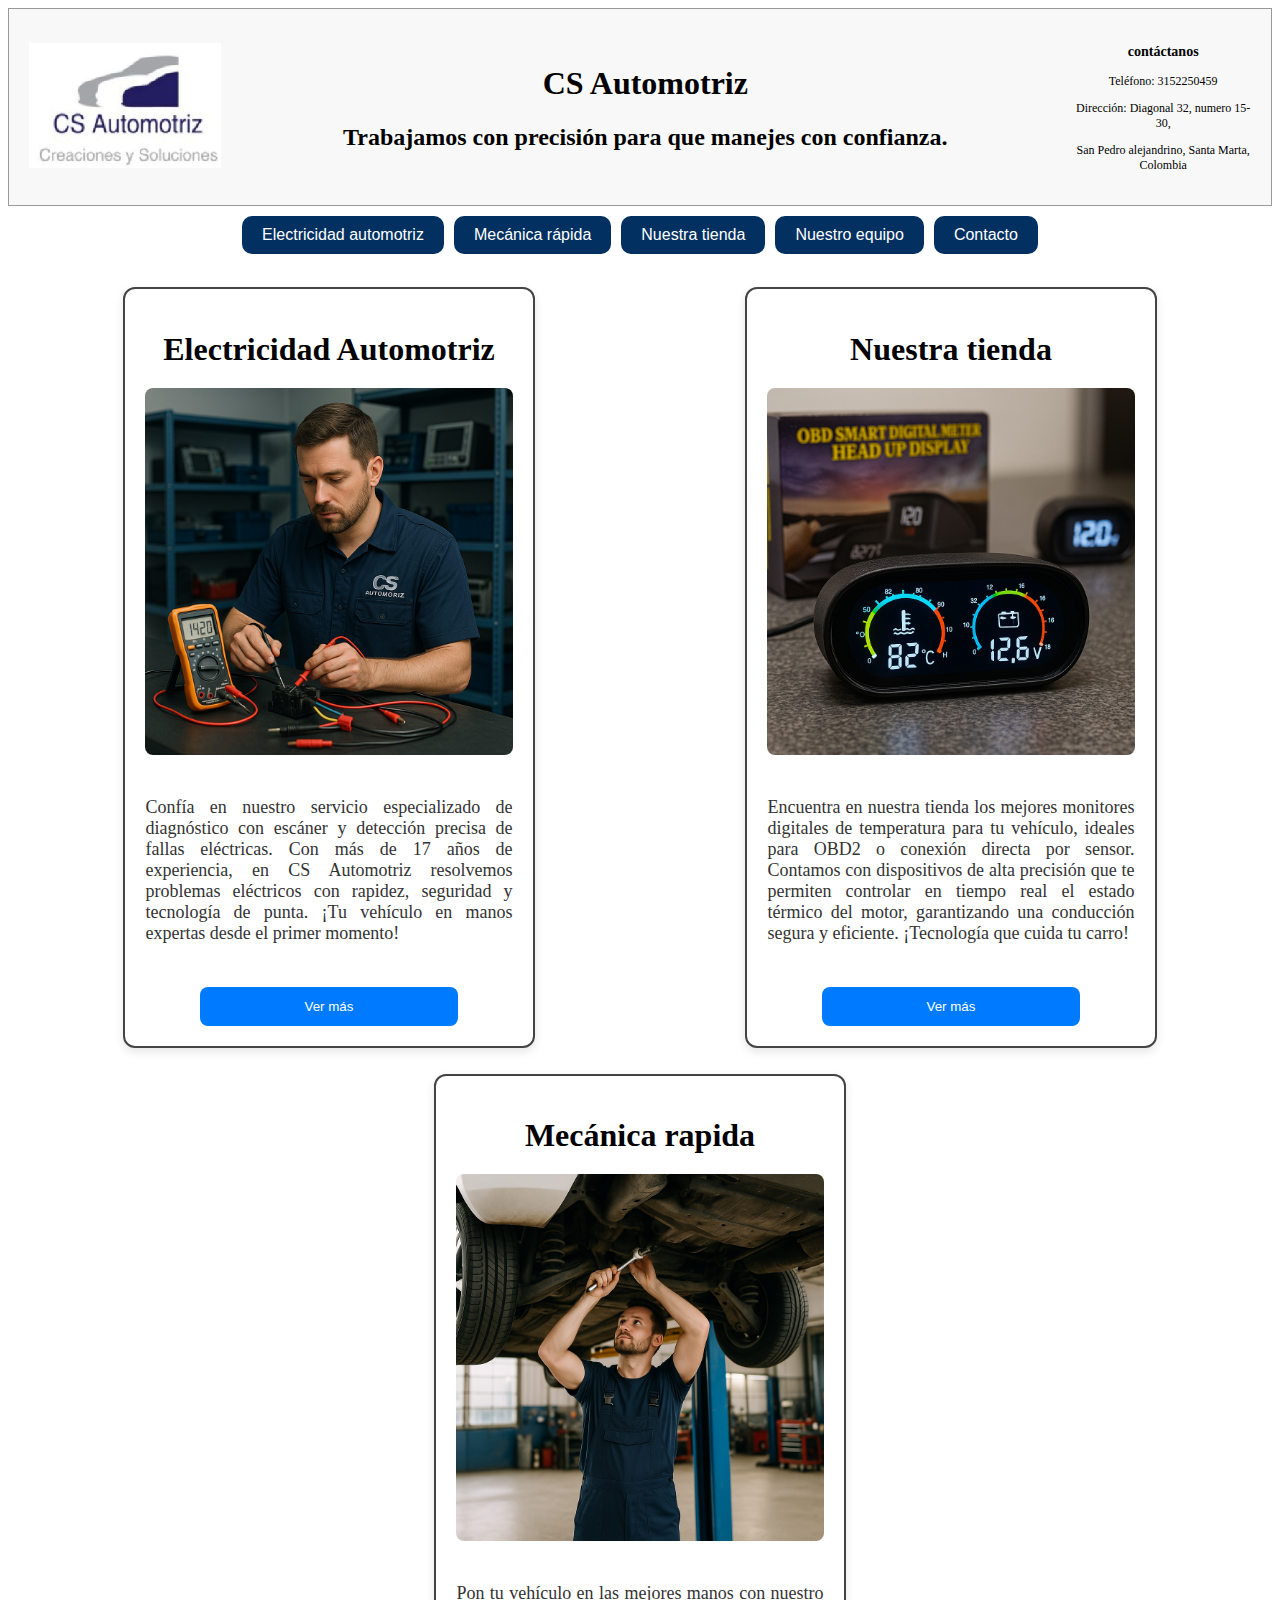
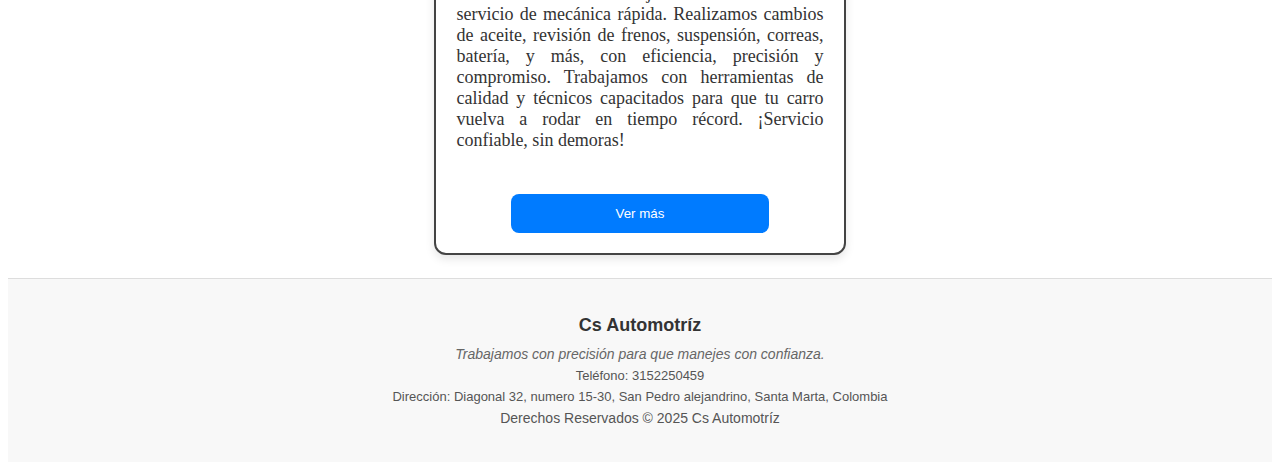
<file: Index.html>
<!DOCTYPE html>
<html lang="es">
<head>
    <meta charset="UTF-8">
    <meta name="viewport" content="width=device-width, initial-scale=1.0">
    <title>Cs Automotríz</title>
    <link rel="stylesheet" href="esilos_index.css">
</head>
<body>
    <header>
     <div class="encabezado" id="logo">
        <img src="img/logosokd.png" alt="Logo Cs Automotriz" >

     </div>
     <div class="encabezado" id="titulo">
        <h1 id="nombre">CS Automotriz</h1>
        <h2 id="eslogan">Trabajamos con precisión para que manejes con confianza.</h2>
     </div>
     <div class="encabezado" id="contacto">

         <h3>contáctanos</h3>
         <p>Teléfono: 3152250459</p>
         <p>Dirección: Diagonal 32, numero 15-30, </p>
         <p>San Pedro alejandrino, Santa Marta, Colombia</p>


        </div>


    </header>

    <div id="Botones">

       <button class="bootes" id="bElectricidad"> Electricidad automotriz</button>
       <button class="bootes" id="bMecanica">Mecánica rápida</button>
       <button class="bootes" id="btienda">Nuestra tienda</button>
       <button class="bootes" id="bEquipo">Nuestro equipo</button>
       <button class="bootes" id="bcontacto">Contacto </button>

    </div>


    <div id="Tarjetas">
        <div class="tarjeta" id="ele">
            <h1 class="tituloTarjeta">Electricidad Automotriz</h1>

             <div class="contTarjeta">
                <div>
                    <img class="imgTarjeta" src="img/ele.png" alt="Elevtriciata revisando">
                </div>

                <div>
                    <p class="pTarjeta">
                        Confía en nuestro servicio especializado de diagnóstico con escáner y detección precisa de fallas eléctricas. Con más de 17 años de experiencia, en CS Automotriz resolvemos problemas eléctricos con rapidez, seguridad y tecnología de punta. ¡Tu vehículo en manos expertas desde el primer momento!


                    </p>

                </div>

                
            </div>
            <div>
                <button class="botTarjeta">Ver más</button>
            </div>
            


        </div>

        <div class="tarjeta" id="tie">
                <h1>Nuestra tienda</h1>
            
             <div class="contTarjeta">
                <div>
                    <img class="imgTarjeta" src="img/tie.png" alt="Mecánico trabajando">
                </div>

                <div class="pTarjeta">

                    <p>Encuentra en nuestra tienda los mejores monitores digitales de temperatura para tu vehículo, ideales para OBD2 o conexión directa por sensor. Contamos con dispositivos de alta precisión que te permiten controlar en tiempo real el estado térmico del motor, garantizando una conducción segura y eficiente. ¡Tecnología que cuida tu carro!</p>
                </div>

            </div>

                        <div>
                <button class="botTarjeta">Ver más</button>
            </div>
                
        </div>

            

        <div class="tarjeta" id="mec">
            <h1>Mecánica rapida</h1>

            <div class="contTarjeta">
                <div>
                    <img class="imgTarjeta" src="img/mec.png" alt="Mecánico trabajando">
                </div>
                <div class="pTarjeta">

                    <p>Pon tu vehículo en las mejores manos con nuestro servicio de mecánica rápida. Realizamos cambios de aceite, revisión de frenos, suspensión, correas, batería, y más, con eficiencia, precisión y compromiso. Trabajamos con herramientas de calidad y técnicos capacitados para que tu carro vuelva a rodar en tiempo récord. ¡Servicio confiable, sin demoras!</p>
                </div>
                

            </div>

            <div>
                <button class="botTarjeta">Ver más</button>
            </div>

        </div>


    </div>

    <footer>

        <p id="h2footer">  Cs Automotríz</p>
            <p id="pfooter"> Trabajamos con precisión para que manejes con confianza.</p>
            <p id="ptelefono">Teléfono: 3152250459</p>
            <p id="pdireccion">Dirección: Diagonal 32, numero 15-30, San Pedro alejandrino, Santa Marta, Colombia</p>
            <p> Derechos Reservados © 2025 Cs Automotríz</p>


    </footer>

<script src="accionindex.js"></script>

</body>
</html>
</file>
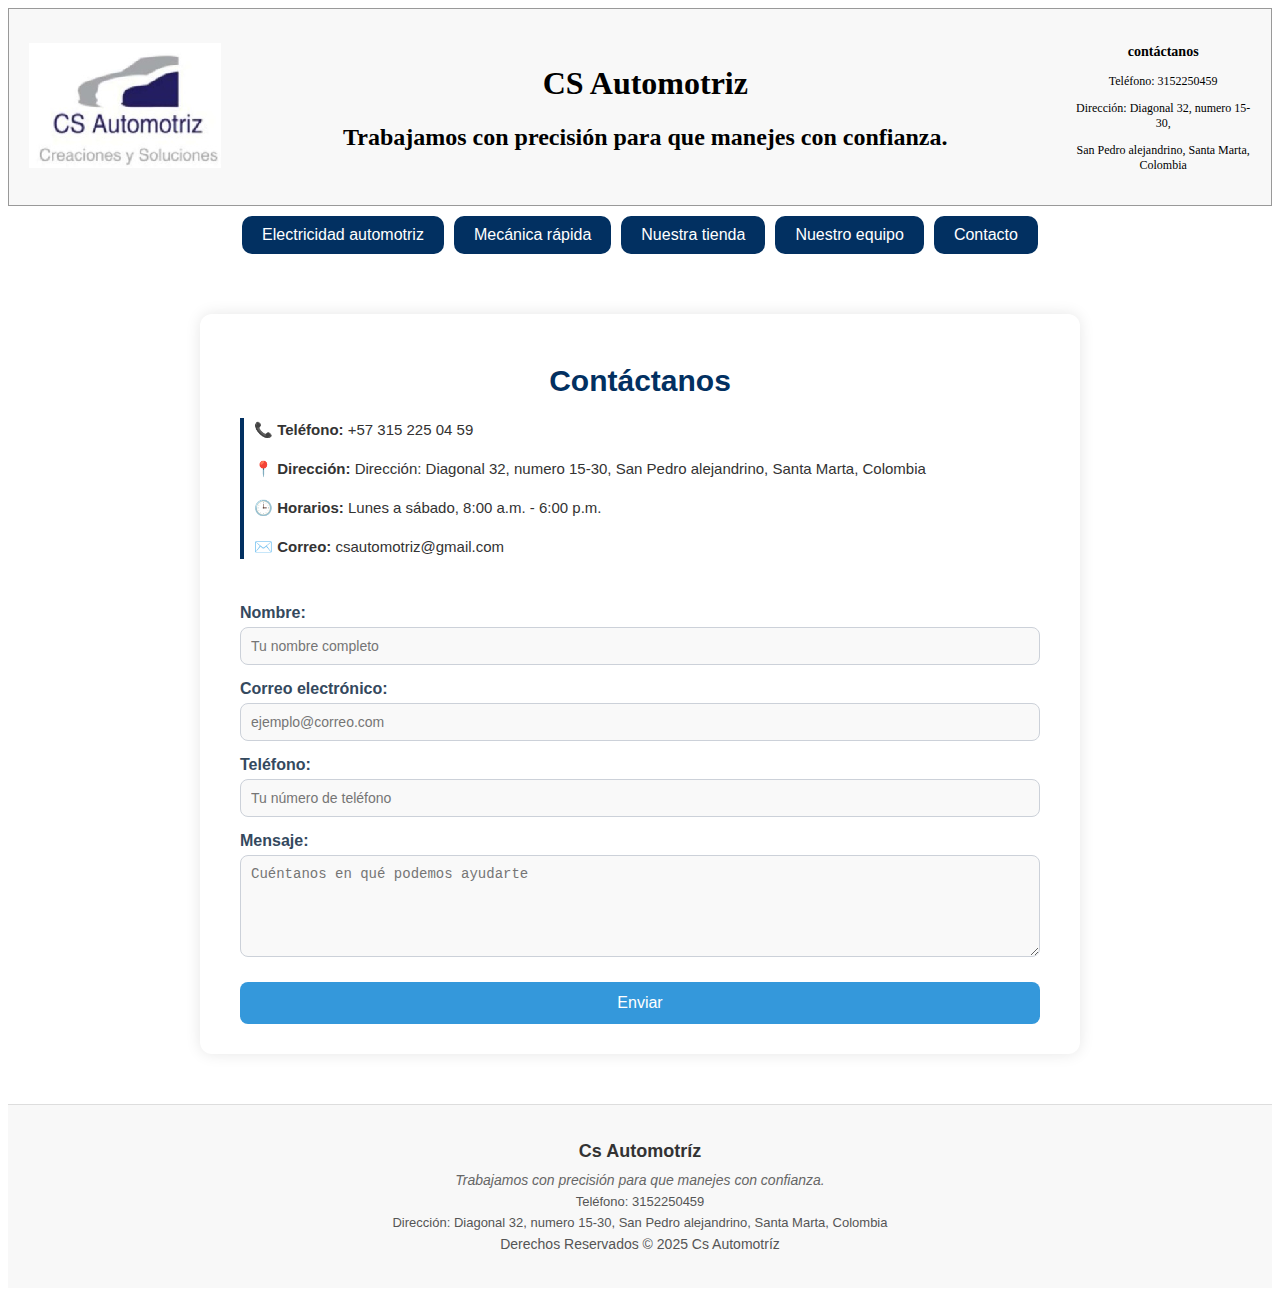
<file: contacto.html>
<!DOCTYPE html>
<html lang="es">
<head>
    <meta charset="UTF-8">
    <meta name="viewport" content="width=device-width, initial-scale=1.0">
    <title>Cs Automotríz</title>
    <link rel="stylesheet" href="estilo_contacto.css">
</head>
<body>
    <header>
     <div class="encabezado" id="logo">
        <img src="img/logosokd.png" alt="Logo Cs Automotriz" >

     </div>
     <div class="encabezado" id="titulo">
        <h1 id="nombres">CS Automotriz</h1>
        <h2 id="eslogan">Trabajamos con precisión para que manejes con confianza.</h2>
     </div>
     <div class="encabezado" id="contacto">

         <h3>contáctanos</h3>
         <p>Teléfono: 3152250459</p>
         <p>Dirección: Diagonal 32, numero 15-30, </p>
         <p>San Pedro alejandrino, Santa Marta, Colombia</p>


        </div>


    </header>

    <div id="Botones">

       <button class="bootes" id="bElectricidad"> Electricidad automotriz</button>
       <button class="bootes" id="bMecanica">Mecánica rápida</button>
       <button class="bootes" id="btienda">Nuestra tienda</button>
       <button class="bootes" id="bEquipo">Nuestro equipo</button>
       <button class="bootes" id="bcontacto">Contacto </button>

    </div>


    <div id="pagina-contacto">

    <h1 id="titulo-contacto">Contáctanos</h1>

    <section id="info-contacto">
        <p><strong>📞 Teléfono:</strong> +57 315 225 04 59</p>
        <p><strong>📍 Dirección:</strong> Dirección: Diagonal 32, numero 15-30, San Pedro alejandrino, Santa Marta, Colombia</p>
        <p><strong>🕒 Horarios:</strong> Lunes a sábado, 8:00 a.m. - 6:00 p.m.</p>
        <p><strong>✉️ Correo:</strong> csautomotriz@gmail.com</p>
    </section>

    <form id="form-contacto">
        <label for="nombre">Nombre:</label>
        <input type="text" id="nombre" name="nombre" placeholder="Tu nombre completo">

        <label for="email">Correo electrónico:</label>
        <input type="email" id="email" name="email" placeholder="ejemplo@correo.com">

        <label for="telefono">Teléfono:</label>
        <input type="tel" id="telefono" name="telefono" placeholder="Tu número de teléfono"></label>

        <label for="mensaje">Mensaje:</label>
        <textarea id="mensaje" name="mensaje" rows="5" placeholder="Cuéntanos en qué podemos ayudarte"></textarea>

        <input type="submit" value="Enviar" class="boton-enviar">
    </form>

</div>

<footer>

        <p id="h2footer">  Cs Automotríz</p>
            <p id="pfooter"> Trabajamos con precisión para que manejes con confianza.</p>
            <p id="ptelefono">Teléfono: 3152250459</p>
            <p id="pdireccion">Dirección: Diagonal 32, numero 15-30, San Pedro alejandrino, Santa Marta, Colombia</p>
            <p> Derechos Reservados © 2025 Cs Automotríz</p>


    </footer>


    <script src="accion_contacto.js"></script>
</body>
</html>
</file>
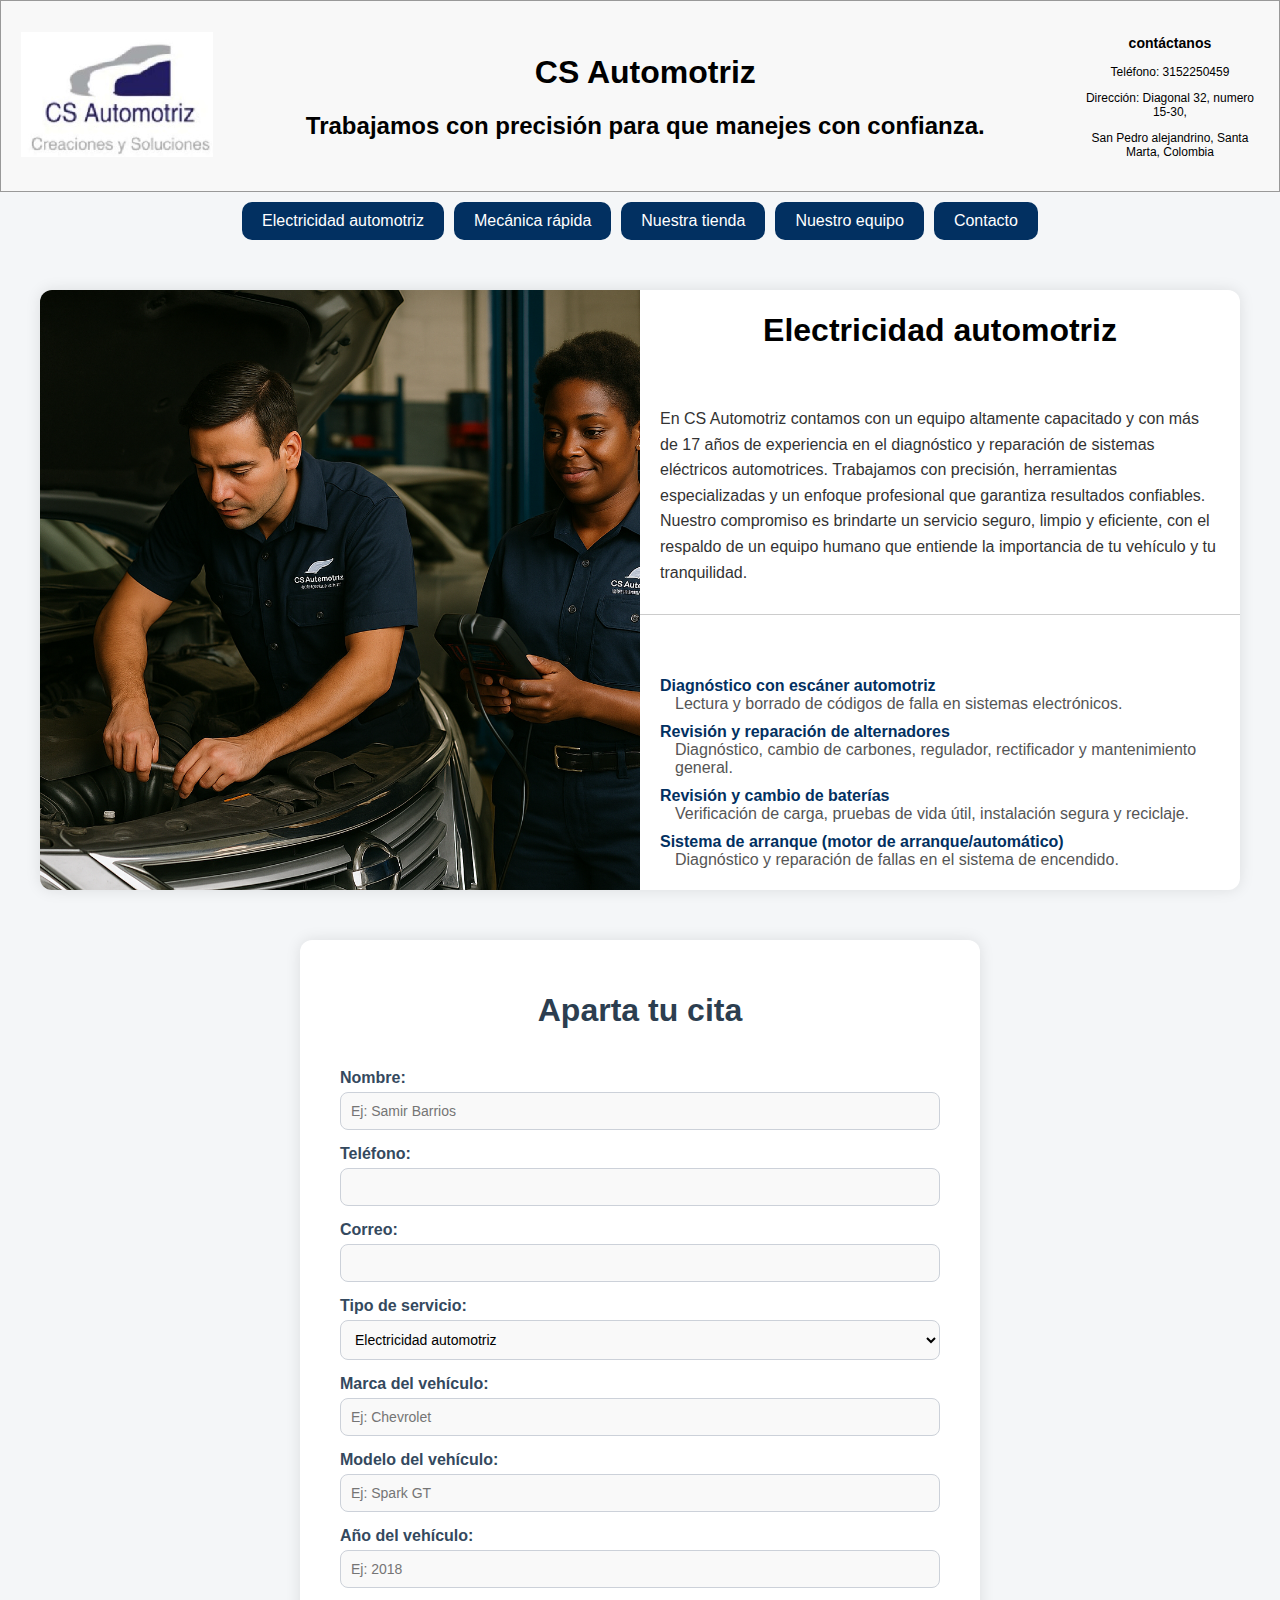
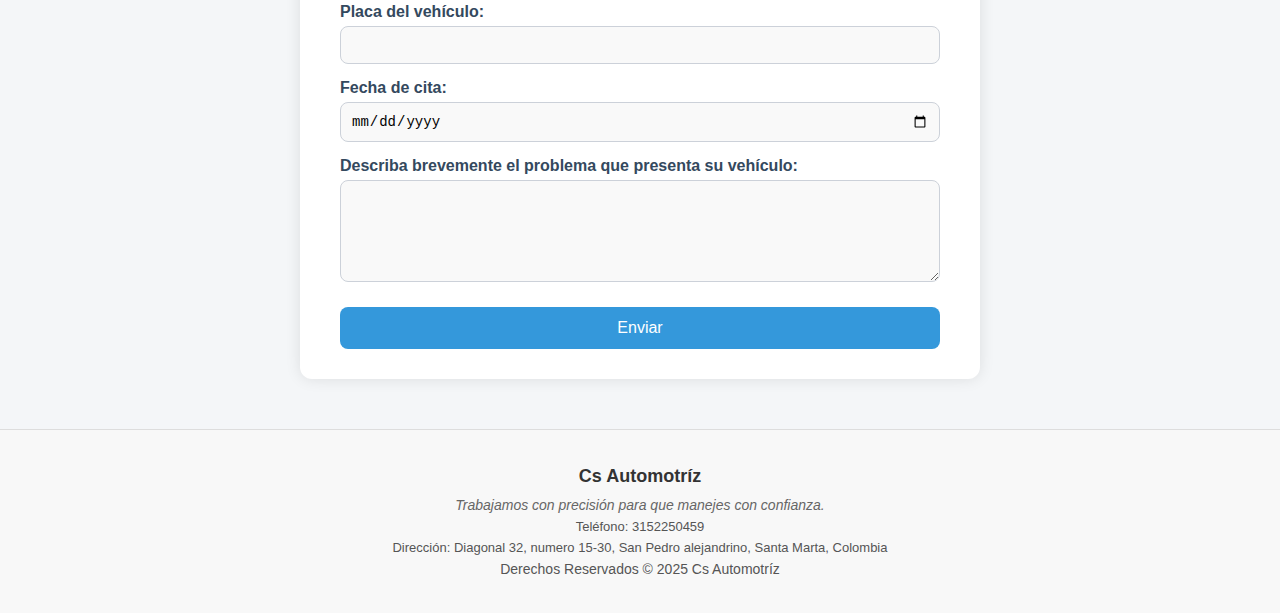
<file: electricidad.html>
<!DOCTYPE html>
<html lang="es">
<head>
    <meta charset="UTF-8">
    <meta name="viewport" content="width=device-width, initial-scale=1.0">
    <title>Cs Automotríz</title>
    <link rel="stylesheet" href="estilos_ele.css">
</head>
<body>
    <header>
     <div class="encabezado" id="logo">
        <img src="img/logosokd.png" alt="Logo Cs Automotriz" >

     </div>
     <div class="encabezado" id="titulo">
        <h1 id="nombree">CS Automotriz</h1>
        <h2 id="eslogan">Trabajamos con precisión para que manejes con confianza.</h2>
     </div>
     <div class="encabezado" id="contacto">

        <h3>contáctanos</h3>
        <p>Teléfono: 3152250459</p>
        <p>Dirección: Diagonal 32, numero 15-30, </p>
        <p>San Pedro alejandrino, Santa Marta, Colombia</p>


     </div>


    </header>

    <div id="Botones">

       <button class="bootes" id="bElectricidad"> Electricidad automotriz</button>
       <button class="bootes" id="bMecanica">Mecánica rápida</button>
       <button class="bootes" id="btienda">Nuestra tienda</button>
       <button class="bootes" id="bEquipo">Nuestro equipo</button>
       <button class="bootes" id="bcontacto">Contacto </button>

    </div>

    <div class="cuerpo">

        <div id="contImagene">

            <img src="img/Pele.png" alt="Imagen principal Electricidad automotriz">


        </div>


        <div  id="infE">
            <h1 id="titulos">Electricidad automotriz</h1>


            <p id="parrafoE">
                En CS Automotriz contamos con un equipo altamente capacitado y con más de 17 años de experiencia en el diagnóstico y reparación de sistemas eléctricos automotrices. Trabajamos con precisión, herramientas especializadas y un enfoque profesional que garantiza resultados confiables. Nuestro compromiso es brindarte un servicio seguro, limpio y eficiente, con el respaldo de un equipo humano que entiende la importancia de tu vehículo y tu tranquilidad.

            </p>

            <dl id="listaE">
                <dt>Diagnóstico con escáner automotriz</dt>
                <dd>Lectura y borrado de códigos de falla en sistemas electrónicos.</dd>

                <dt>Revisión y reparación de alternadores</dt>
                <dd>Diagnóstico, cambio de carbones, regulador, rectificador y mantenimiento general.</dd>

                <dt>Revisión y cambio de baterías</dt>
                <dd>Verificación de carga, pruebas de vida útil, instalación segura y reciclaje.</dd>

                <dt>Sistema de arranque (motor de arranque/automático)</dt>
                <dd>Diagnóstico y reparación de fallas en el sistema de encendido.</dd>

                <dt>Instalación de accesorios eléctricos</dt>
                <dd>Alarmas, sensores de reversa, luces LED, cámara de retroceso, radios, etc.</dd>

                <dt>Reparación de cableado automotriz</dt>
                <dd>Cortos, falsos contactos, empalmes, conexiones oxidadas o quemadas.</dd>

                <dt>Revisión del sistema de carga y consumo eléctrico</dt>
                <dd>Pruebas completas del sistema para evitar descargas anómalas</dd>

                <dt>Diagnóstico y solución de fallas en módulos electrónicos (ECU/BCM/TCU)</dt>
                <dd>Inspección y reparación o reemplazo de unidades electrónicas.</dd>

                <dt>Revisión de sensores y actuadores</dt>
                <dd>TPS, ECT, IAC, MAF, CKP, CMP, entre otros.</dd>

                <dt>Instalación y configuración de monitores de temperatura digital</dt>
                <dd>Instalación y configuración de monitores de temperatura digital</dd>

                <dt>Programación y sincronización de llaves y sistemas antirrobo</dt>
                <dd>Para vehículos con inmovilizador electrónico.</dd>




            </dl>

        </div>




    </div>


  <div id="formulario">
        <h1>Aparta tu cita</h1>
        <form action="" id="citaele">
            <label for="nombre">Nombre:</label>
            <input type="text" name="nombre" id="nombre" placeholder="Ej: Samir Barrios">

            <label for="tel">Teléfono:</label>
            <input type="tel" name="tel" id="tel">

            <label for="email">Correo:</label>
            <input type="email" name="email" id="email">   

            <label for="tipo">Tipo de servicio:</label>
            <select name="tipo" id="tipo">
                <option value="elec"> Electricidad automotriz</option>
                <option value="mec"> Mecánica rápida</option>


             </select>

            <label for="marca" >Marca del vehículo:</label>
            <input type="text" name="marca" id="marca" placeholder="Ej: Chevrolet">

            <label for="modelo">Modelo del vehículo:</label>
            <input type="text" name="modelo" id="modelo" placeholder="Ej: Spark GT">

            <label for="año">Año del vehículo:</label>
            <input type="text" name="año" id="año" placeholder="Ej: 2018">

            <label for="placa">Placa del vehículo:</label>
            <input type="text" name="placa" id="placa">

            <label for="fecha">Fecha de cita:</label>
            <input type="date" name="fecha" id="fecha">

            <label for="problema">Describa brevemente el problema que presenta su vehículo:</label>
            <textarea name="problema" id="problema" cols="30" rows="5"></textarea>

            <input type="submit" value="Enviar" class="boton-enviar">
        </form>
    </div>




    



    <footer>

        <p id="h2footer">  Cs Automotríz</p>
            <p id="pfooter"> Trabajamos con precisión para que manejes con confianza.</p>
            <p id="ptelefono">Teléfono: 3152250459</p>
            <p id="pdireccion">Dirección: Diagonal 32, numero 15-30, San Pedro alejandrino, Santa Marta, Colombia</p>
            <p> Derechos Reservados © 2025 Cs Automotríz</p>


    </footer>
    <script src="accionele.js"></SCript>
   
</body>
</html>
</file>
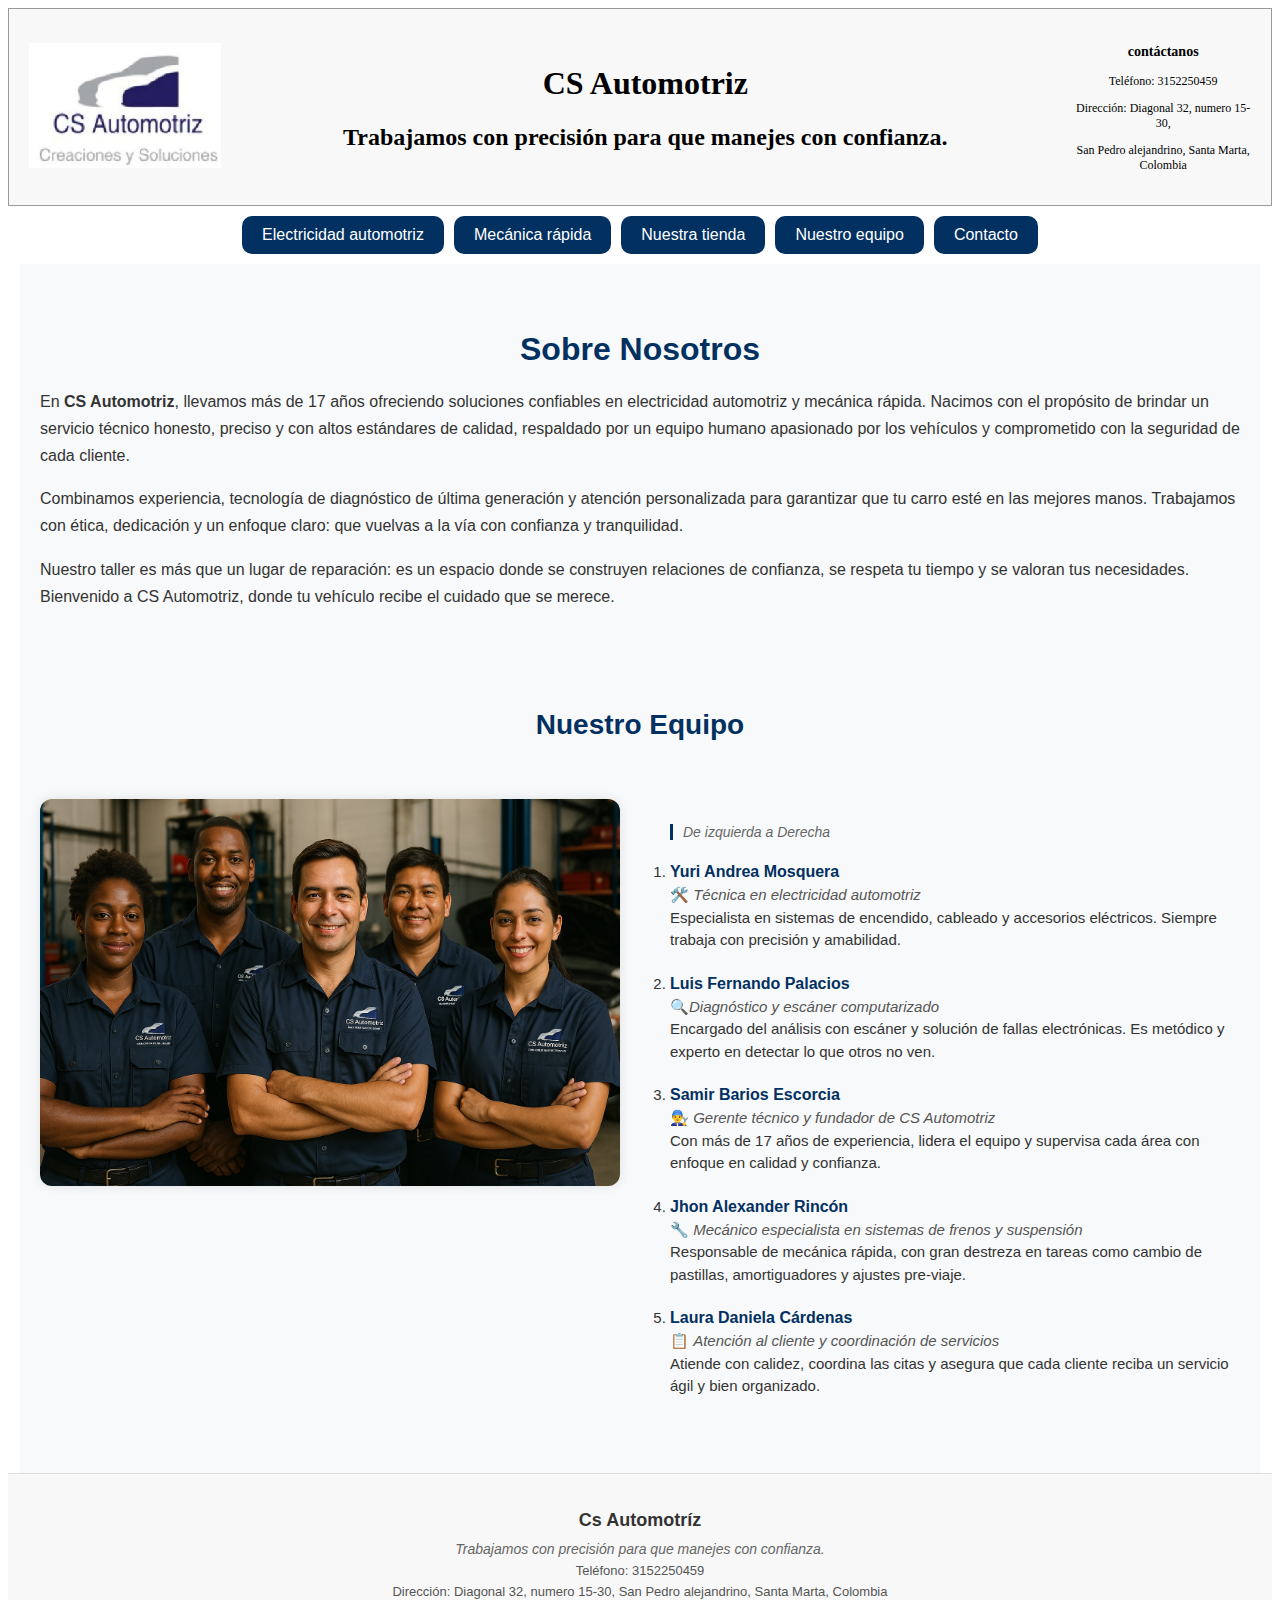
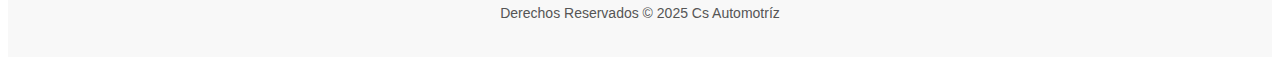
<file: equipo.html>
<!DOCTYPE html>
<html lang="es">
<head>
    <meta charset="UTF-8">
    <meta name="viewport" content="width=device-width, initial-scale=1.0">
    <title>Cs Automotríz</title>
    <link rel="stylesheet" href="estilo_equipo.css">
</head>
<body>
    <header>
     <div class="encabezado" id="logo">
        <img src="img/logosokd.png" alt="Logo Cs Automotriz" >

     </div>
     <div class="encabezado" id="titulo">
        <h1 id="nombre">CS Automotriz</h1>
        <h2 id="eslogan">Trabajamos con precisión para que manejes con confianza.</h2>
     </div>
     <div class="encabezado" id="contacto">

         <h3>contáctanos</h3>
         <p>Teléfono: 3152250459</p>
         <p>Dirección: Diagonal 32, numero 15-30, </p>
         <p>San Pedro alejandrino, Santa Marta, Colombia</p>


        </div>


    </header>

    <div id="Botones">

       <button class="bootes" id="bElectricidad"> Electricidad automotriz</button>
       <button class="bootes" id="bMecanica">Mecánica rápida</button>
       <button class="bootes" id="btienda">Nuestra tienda</button>
       <button class="bootes" id="bEquipo">Nuestro equipo</button>
       <button class="bootes" id="bcontacto">Contacto </button>

    </div>
    <div id="fondo">

        

       <section id="sobre-nosotros">
           <h2>Sobre Nosotros</h2>
           <p>
            En <strong>CS Automotriz</strong>, llevamos más de 17 años ofreciendo soluciones confiables en electricidad automotriz y mecánica rápida. 
            Nacimos con el propósito de brindar un servicio técnico honesto, preciso y con altos estándares de calidad, respaldado por un equipo humano apasionado por los vehículos y comprometido con la seguridad de cada cliente.
           </p>
           <p>
            Combinamos experiencia, tecnología de diagnóstico de última generación y atención personalizada para garantizar que tu carro esté en las mejores manos. Trabajamos con ética, dedicación y un enfoque claro: 
               que vuelvas a la vía con confianza y tranquilidad.
           </p>
           <p>
            Nuestro taller es más que un lugar de reparación: es un espacio donde se construyen relaciones de confianza, se respeta tu tiempo y se valoran tus necesidades. Bienvenido a CS Automotriz, donde tu vehículo recibe el cuidado que se merece.
       </p>
       </section>

       <div id="img_lista">

        <div id="equ"> <h1>Nuestro Equipo</h1></div>

        <img src="img/equipo.png" alt="equipo de trabajo">

        
        <ol id="equipoCS">
            <legend id="legend">De izquierda a Derecha</legend>
             <li>
                <strong>Yuri Andrea Mosquera</strong><br>
             🛠️ <em>Técnica en electricidad automotriz</em><br>
                     Especialista en sistemas de encendido, cableado y accesorios eléctricos. Siempre trabaja con precisión y amabilidad.
             </li>
            <li>
                <strong>Luis Fernando Palacios</strong><br>
              🔍<em>Diagnóstico y escáner computarizado</em><br>
                    Encargado del análisis con escáner y solución de fallas electrónicas. Es metódico y experto en detectar lo que otros no ven.
            </li>
            <li>
                <strong>Samir Barios Escorcia</strong><br>
                 👨‍🔧 <em>Gerente técnico y fundador de CS Automotriz</em><br>
                     Con más de 17 años de experiencia, lidera el equipo y supervisa cada área con enfoque en calidad y confianza.
            </li>
             <li>
                 <strong>Jhon Alexander Rincón</strong><br>
             🔧 <em>Mecánico especialista en sistemas de frenos y suspensión</em><br>
                 Responsable de mecánica rápida, con gran destreza en tareas como cambio de pastillas, amortiguadores y ajustes pre-viaje.
             </li>
              <li>
                  <strong>Laura Daniela Cárdenas</strong><br>
                 📋 <em>Atención al cliente y coordinación de servicios</em><br>
                         Atiende con calidez, coordina las citas y asegura que cada cliente reciba un servicio ágil y bien organizado.
                </li>
        </ol>


    </div>
    </div>
    
    <footer>

        <p id="h2footer">  Cs Automotríz</p>
            <p id="pfooter"> Trabajamos con precisión para que manejes con confianza.</p>
            <p id="ptelefono">Teléfono: 3152250459</p>
            <p id="pdireccion">Dirección: Diagonal 32, numero 15-30, San Pedro alejandrino, Santa Marta, Colombia</p>
            <p> Derechos Reservados © 2025 Cs Automotríz</p>


    </footer>


    
</body>
</html>
</file>
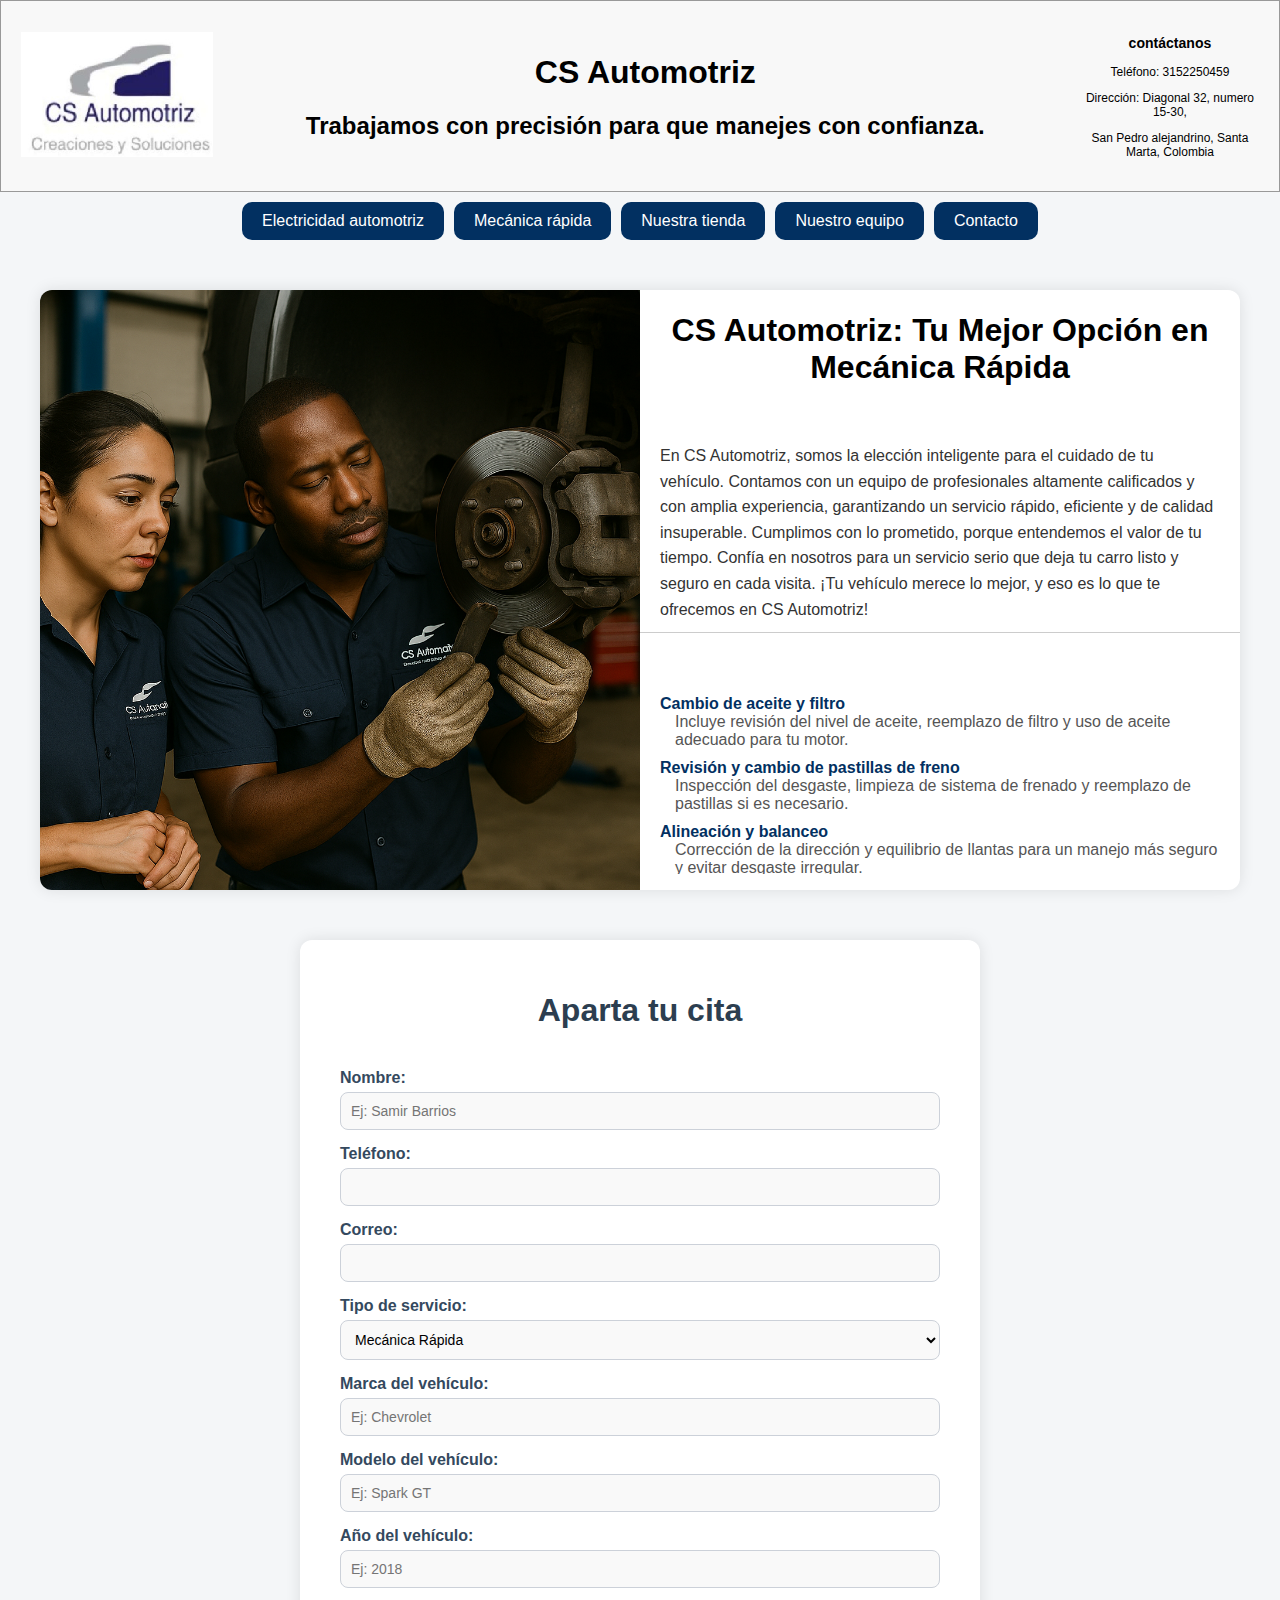
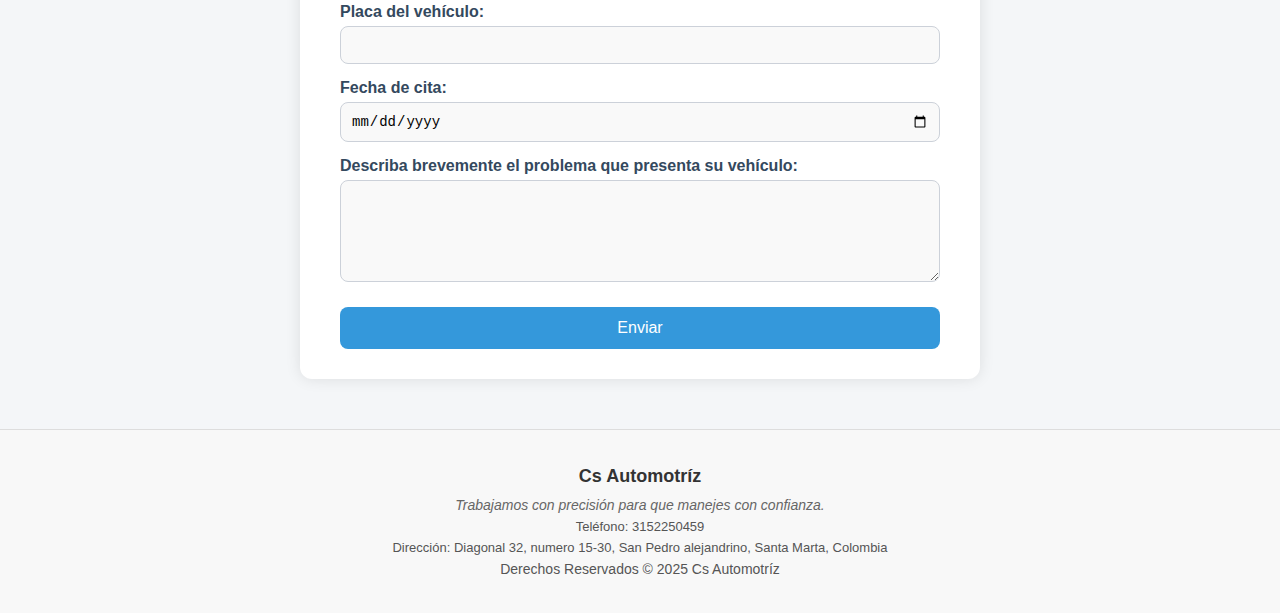
<file: mecanica.html>
<!DOCTYPE html>
<html lang="es">
<head>
    <meta charset="UTF-8">
    <meta name="viewport" content="width=device-width, initial-scale=1.0">
    <title>Cs Automotríz</title>
    <link rel="stylesheet" href="estilo_mec.css">
</head>
<body>
    <header>
     <div class="encabezado" id="logo">
        <img src="img/logosokd.png" alt="Logo Cs Automotriz" >

     </div>
     <div class="encabezado" id="titulo">
        <h1 id="nombree">CS Automotriz</h1>
        <h2 id="eslogan">Trabajamos con precisión para que manejes con confianza.</h2>
     </div>
     <div class="encabezado" id="contacto">

        <h3>contáctanos</h3>
        <p>Teléfono: 3152250459</p>
        <p>Dirección: Diagonal 32, numero 15-30, </p>
        <p>San Pedro alejandrino, Santa Marta, Colombia</p>


     </div>


    </header>

    <div id="Botones">

       <button class="bootes" id="bElectricidad"> Electricidad automotriz</button>
       <button class="bootes" id="bMecanica">Mecánica rápida</button>
       <button class="bootes" id="btienda">Nuestra tienda</button>
       <button class="bootes" id="bEquipo">Nuestro equipo</button>
       <button class="bootes" id="bcontacto">Contacto </button>

    </div>

    <div class="cuerpo">

        <div id="contImagene">

            <img src="img/Pmec.png" alt="Imagen principal Electricidad automotriz">


        </div>


        <div  id="infE">
            <h1 id="titulos">CS Automotriz: Tu Mejor Opción en Mecánica Rápida</h1>


            <p id="parrafoE">
                En CS Automotriz, somos la elección inteligente para el cuidado de tu vehículo. Contamos con un equipo de profesionales altamente calificados y con amplia experiencia, garantizando un servicio rápido, eficiente y de calidad insuperable. Cumplimos con lo prometido, porque entendemos el valor de tu tiempo. Confía en nosotros para un servicio serio que deja tu carro listo y seguro en cada visita. ¡Tu vehículo merece lo mejor, y eso es lo que te ofrecemos en CS Automotriz!
            </p>

            <dl id="listaE">
                <dt>Cambio de aceite y filtro</dt>
                <dd>Incluye revisión del nivel de aceite, reemplazo de filtro y uso de aceite adecuado para tu motor.</dd>

                <dt>Revisión y cambio de pastillas de freno</dt>
                <dd>Inspección del desgaste, limpieza de sistema de frenado y reemplazo de pastillas si es necesario.</dd>

                <dt>Alineación y balanceo</dt>
                <dd>Corrección de la dirección y equilibrio de llantas para un manejo más seguro y evitar desgaste irregular.</dd>

                <dt>Revisión y ajuste de frenos</dt>
                <dd>Diagnóstico del sistema de frenos, limpieza y ajuste de zapatas o pastillas.</dd>

                <dt>Inspección de suspensión</dt>
                <dd>Revisión de amortiguadores, resortes, bujes y terminales para garantizar estabilidad y seguridad.</dd>

                <dt>Revisión de niveles de fluidos</dt>
                <dd>Chequeo de niveles de refrigerante, líquido de frenos, dirección hidráulica y limpiaparabrisas.</dd>

                <dt>Cambio de filtro de aire y cabina</dt>
                <dd>Reemplazo de filtros para mejorar el rendimiento del motor y la calidad del aire interior.</dd>

                <dt>Revisión de correas y mangueras</dt>
                <dd>Detección de desgaste, grietas o fugas en elementos clave del motor.</dd>

                <dt>Revisión de batería y sistema de carga</dt>
                <dd>Prueba de voltaje, estado de carga, terminales y alternador para evitar fallas eléctricas.</dd>

                <dt>Inspección rápida pre-viaje</dt>
                <dd>Chequeo general del vehículo antes de viajes: llantas, luces, frenos, niveles y batería.</dd>



            </dl>

        </div>




    </div>


  <div id="formulario">
        <h1>Aparta tu cita</h1>
        <form action="" id="citaele">
            <label for="nombre">Nombre:</label>
            <input type="text" name="nombre" id="nombre" placeholder="Ej: Samir Barrios">

            <label for="tel">Teléfono:</label>
            <input type="tel" name="tel" id="tel">

            <label for="email">Correo:</label>
            <input type="email" name="email" id="email">   

            <label for="tipo">Tipo de servicio:</label>
            <select name="tipo" id="tipo">
                <option value="elec"> Mecánica Rápida</option>
                <option value="mec">  Electricidad automotriz</option>


             </select>

            <label for="marca" >Marca del vehículo:</label>
            <input type="text" name="marca" id="marca" placeholder="Ej: Chevrolet">

            <label for="modelo">Modelo del vehículo:</label>
            <input type="text" name="modelo" id="modelo" placeholder="Ej: Spark GT">

            <label for="año">Año del vehículo:</label>
            <input type="text" name="año" id="año" placeholder="Ej: 2018">

            <label for="placa">Placa del vehículo:</label>
            <input type="text" name="placa" id="placa">

            <label for="fecha">Fecha de cita:</label>
            <input type="date" name="fecha" id="fecha">

            <label for="problema">Describa brevemente el problema que presenta su vehículo:</label>
            <textarea name="problema" id="problema" cols="30" rows="5"></textarea>

            <input type="submit" value="Enviar" class="boton-enviar">
        </form>
    </div>




    



    <footer>

        <p id="h2footer">  Cs Automotríz</p>
            <p id="pfooter"> Trabajamos con precisión para que manejes con confianza.</p>
            <p id="ptelefono">Teléfono: 3152250459</p>
            <p id="pdireccion">Dirección: Diagonal 32, numero 15-30, San Pedro alejandrino, Santa Marta, Colombia</p>
            <p> Derechos Reservados © 2025 Cs Automotríz</p>


    </footer>
    <script src="accionmec.js"></SCript>
   
</body>
</html>
</file>
<file: esilos_index.css>
/* estilos para el header con flex */
header{
  background-color: #f8f8f8; 
  display: flex;
  justify-content: space-between; 
  align-items: center;
  padding: 10px;
  border: 1px solid #999
  
}

.encabezado{

  text-align: center;
  padding: 10px;
    
}

#logo {

    width: 15%; 
 
}
#contacto{
    width: 15%; 
    font-size: 12px;
   
}

#titulo {
    width: 70%; 

}

#Botones {
  
  display: flex;
  justify-content: center; /* centra horizontalmente */
  align-items: center;     /* centra verticalmente (si hay altura definida) */
  gap: 10px;               /* espacio entre los botones */
  padding: 10px;           /* separación de los bordes */
  flex-wrap: wrap;         /* permite que se acomoden en varias líneas si no hay espacio */
}

.bootes {
  padding: 10px 20px;
  font-size: 16px;
  cursor: pointer;
  border: none;
  background-color: #023061;
  color: white;
  border-radius: 10px;
  transition: background-color 0.3s ease;
}

.bootes:hover {
  background-color: #66b3ff;  /* Azul claro al pasar el cursor */
}

#Tarjetas {
  display: flex;
  justify-content: center; /* Centra horizontalmente las tarjetas */
  gap: 20px;               /* Espacio entre tarjetas */
  padding: 20px;
  flex-wrap: wrap;         /* Permite que bajen si no hay espacio */
}

.tarjeta {
  border: 2px solid #444;
  border-radius: 12px;
  padding: 20px;
  background-color: #fff;
  width: 30%;
  margin: 3px auto;
  box-shadow: 0 4px 10px rgba(0, 0, 0, 0.1);
}

.tarjeta h1 {
  text-align: center;
  margin-bottom: 20px;
}

.contTarjeta {
  display: flex;
  justify-content: space-between;
  gap: 20px;
  flex-wrap: wrap;
}

.contTarjeta > div {
  flex: 1;
  min-width: 300px;
}

.imgTarjeta {
  width: 100%;
  height: auto;
  border-radius: 8px;
}

.pTarjeta {
  font-size: 18px;
  color: #333;
  text-align: justify;
}

.botTarjeta {
  width: 70%;
  margin-top: 25px;
  padding: 12px 25px;
  background-color: #007BFF;
  color: white;
  border: none;
  border-radius: 8px;
  cursor: pointer;
  display: block;
  margin-left: auto;
  margin-right: auto;
  transition: background-color 0.3s;
}

.botTarjeta:hover {
  background-color: #66b3ff;
}

footer {
  background-color: #f8f8f8; /* Color suave para pie de página */
  text-align: center;
  padding: 30px 20px;
  font-family: 'Segoe UI', Tahoma, Geneva, Verdana, sans-serif;
  font-size: 14px;
  color: #555;
  border-top: 1px solid #ddd;
}

footer p {
  margin: 6px 0;
}

#h2footer {
  font-size: 18px;
  font-weight: bold;
  color: #333;
  margin-bottom: 10px;
}

#pfooter {
  font-style: italic;
  color: #666;
}

#ptelefono,
#pdireccion {
  font-size: 13px;
}
</file>
<file: estilo_contacto.css>
header{
  background-color: #f8f8f8; 
  display: flex;
  justify-content: space-between; 
  align-items: center;
  padding: 10px;
  border: 1px solid #999
  
}

.encabezado{

  text-align: center;
  padding: 10px;
    
}

#logo {

    width: 15%; 
 
}
#contacto{
    width: 15%; 
    font-size: 12px;
   
}

#titulo {
    width: 70%; 

}

#Botones {
  
  display: flex;
  justify-content: center; /* centra horizontalmente */
  align-items: center;     /* centra verticalmente (si hay altura definida) */
  gap: 10px;               /* espacio entre los botones */
  padding: 10px;           /* separación de los bordes */
  flex-wrap: wrap;         /* permite que se acomoden en varias líneas si no hay espacio */
}

.bootes {
  padding: 10px 20px;
  font-size: 16px;
  cursor: pointer;
  border: none;
  background-color: #023061;
  color: white;
  border-radius: 10px;
  transition: background-color 0.3s ease;
}

.bootes:hover {
  background-color: #66b3ff;  /* Azul claro al pasar el cursor */
}


#pagina-contacto {
    max-width: 800px;
    margin: 50px auto;
    padding: 30px 40px;
    background: #ffffff;
    border-radius: 12px;
    box-shadow: 0 0 15px rgba(0, 0, 0, 0.1);
    font-family: 'Segoe UI', Tahoma, Geneva, Verdana, sans-serif;
}

#titulo-contacto {
    text-align: center;
    font-size: 30px;
    color: #023061;
    margin-bottom: 20px;
}

#info-contacto {
    margin-bottom: 30px;
    font-size: 15px;
    color: #333;
    line-height: 1.6;
    padding-left: 10px;
    border-left: 4px solid #023061;
}

form#form-contacto {
    display: flex;
    flex-direction: column;
}

form#form-contacto label {
    margin-top: 15px;
    font-weight: 600;
    color: #34495e;
}

form#form-contacto input[type="text"],
form#form-contacto input[type="email"],
form#form-contacto input[type="tel"],
form#form-contacto textarea {
    padding: 10px;
    margin-top: 5px;
    border: 1px solid #ccd1d9;
    border-radius: 8px;
    font-size: 14px;
    background: #f9f9f9;
    transition: all 0.3s ease;
}

form#form-contacto input:focus,
form#form-contacto textarea:focus {
    outline: none;
    border-color: #3498db;
    background: #fff;
    box-shadow: 0 0 5px rgba(52, 152, 219, 0.3);
}

form#form-contacto .boton-enviar {
    margin-top: 25px;
    padding: 12px;
    background-color: #3498db;
    color: white;
    border: none;
    border-radius: 8px;
    font-size: 16px;
    cursor: pointer;
    transition: background-color 0.3s ease;
}

form#form-contacto .boton-enviar:hover {
    background-color: #2980b9;

footer {
  background-color: #f8f8f8; /* Color suave para pie de página */
  text-align: center;
  padding: 30px 20px;
  font-family: 'Segoe UI', Tahoma, Geneva, Verdana, sans-serif;
  font-size: 14px;
  color: #555;
  border-top: 1px solid #ddd;
}

}

footer {
  background-color: #f8f8f8; /* Color suave para pie de página */
  text-align: center;
  padding: 30px 20px;
  font-family: 'Segoe UI', Tahoma, Geneva, Verdana, sans-serif;
  font-size: 14px;
  color: #555;
  border-top: 1px solid #ddd;
}

footer p {
  margin: 6px 0;
}

#h2footer {
  font-size: 18px;
  font-weight: bold;
  color: #333;
  margin-bottom: 10px;
}

#pfooter {
  font-style: italic;
  color: #666;
}

#ptelefono,
#pdireccion {
  font-size: 13px;
}
</file>
<file: estilos_ele.css>
/* estilos para el header con flex */
header{
  background-color: #f8f8f8; 
  display: flex;
  justify-content: space-between; 
  align-items: center;
  padding: 10px;
  border: 1px solid #999
  
}

.encabezado{

  text-align: center;
  padding: 10px;
    
}

#logo {

    width: 15%; 
 
}
#contacto{
    width: 15%; 
    font-size: 12px;
   
}

#titulo {
    width: 70%; 

}

.cuerpo {
  display: flex;
  height: 600px; /* Puedes ajustar el alto total */
  max-width: 1200px;
  margin: 40px auto;
  background-color: #ffffff;
  border-radius: 12px;
  overflow: hidden;
  box-shadow: 0 0 15px rgba(0, 0, 0, 0.1);
}
#titulos {
  text-align: center;
}

#contImagene {
  flex: 1;
  height: 100%;
}

#contImagene img {
  width: 100%;
  height: 100%;
  object-fit: cover;
}

#infE {
  flex: 1;
  display: flex;
  flex-direction: column;
}

#parrafoE {
  flex: 1;
  padding: 20px;
  font-size: 16px;
  line-height: 1.6;
  color: #333;
  overflow-y: auto;
  border-bottom: 1px solid #ccc;
}

#listaE {
  flex: 1;
  padding: 20px;
  overflow-y: auto;
}

#listaE dt {
  font-weight: bold;
  color: #023061;
  margin-top: 10px;
}

#listaE dd {
  margin-left: 15px;
  margin-bottom: 10px;
  color: #555;
}

#Botones {
  
  display: flex;
  justify-content: center; /* centra horizontalmente */
  align-items: center;     /* centra verticalmente (si hay altura definida) */
  gap: 10px;               /* espacio entre los botones */
  padding: 10px;           /* separación de los bordes */
  flex-wrap: wrap;         /* permite que se acomoden en varias líneas si no hay espacio */
}

.bootes {
  padding: 10px 20px;
  font-size: 16px;
  cursor: pointer;
  border: none;
  background-color: #023061;
  color: white;
  border-radius: 10px;
  transition: background-color 0.3s ease;
}

.bootes:hover {
  background-color: #66b3ff;  /* Azul claro al pasar el cursor */
}
body {
    font-family: 'Segoe UI', Tahoma, Geneva, Verdana, sans-serif;
    background: #f4f6f8;
    margin: 0;
    padding: 0;
}

#formulario {
    max-width: 600px;
    margin: 50px auto;
    padding: 30px 40px;
    background: #ffffff;
    box-shadow: 0 0 15px rgba(0, 0, 0, 0.1);
    border-radius: 12px;
}

#formulario h1 {
    text-align: center;
    margin-bottom: 25px;
    color: #2c3e50;
}

form {
    display: flex;
    flex-direction: column;
}

label {
    margin-top: 15px;
    font-weight: 600;
    color: #34495e;
}

input[type="text"],
input[type="tel"],
input[type="email"],
input[type="date"],

select {
    padding: 10px;
    margin-top: 5px;
    border: 1px solid #ccd1d9;
    border-radius: 8px;
    font-size: 14px;
    background: #f9f9f9;
    transition: all 0.3s ease;
}

textarea {
    padding: 10px;
    margin-top: 5px;
    border: 1px solid #ccd1d9;
    border-radius: 8px;
    font-size: 14px;
    background: #f9f9f9;
    transition: all 0.3s ease;
}

input:focus,
textarea:focus {
    outline: none;
    border-color: #3498db;
    background: #fff;
    box-shadow: 0 0 5px rgba(52, 152, 219, 0.3);
}

textarea {
    resize: vertical;
}

.boton-enviar {
    margin-top: 25px;
    padding: 12px;
    background-color: #3498db;
    color: rgb(255, 255, 255);
    border: none;
    border-radius: 8px;
    font-size: 16px;
    cursor: pointer;
    transition: background-color 0.3s ease;
}

.boton-enviar:hover {
    background-color: #2980b9;
}

footer {
  background-color: #f8f8f8; /* Color suave para pie de página */
  text-align: center;
  padding: 30px 20px;
  font-family: 'Segoe UI', Tahoma, Geneva, Verdana, sans-serif;
  font-size: 14px;
  color: #555;
  border-top: 1px solid #ddd;
}

footer p {
  margin: 6px 0;
}

#h2footer {
  font-size: 18px;
  font-weight: bold;
  color: #333;
  margin-bottom: 10px;
}

#pfooter {
  font-style: italic;
  color: #666;
}

#ptelefono,
#pdireccion {
  font-size: 13px;
}
</file>
<file: estilo_equipo.css>
header{
  background-color: #f8f8f8; 
  display: flex;
  justify-content: space-between; 
  align-items: center;
  padding: 10px;
  border: 1px solid #999
  
}

.encabezado{

  text-align: center;
  padding: 10px;
    
}

#logo {

    width: 15%; 
 
}
#contacto{
    width: 15%; 
    font-size: 12px;
   
}

#titulo {
    width: 70%; 

}

#Botones {
  
  display: flex;
  justify-content: center; /* centra horizontalmente */
  align-items: center;     /* centra verticalmente (si hay altura definida) */
  gap: 10px;               /* espacio entre los botones */
  padding: 10px;           /* separación de los bordes */
  flex-wrap: wrap;         /* permite que se acomoden en varias líneas si no hay espacio */
}

.bootes {
  padding: 10px 20px;
  font-size: 16px;
  cursor: pointer;
  border: none;
  background-color: #023061;
  color: white;
  border-radius: 10px;
  transition: background-color 0.3s ease;
}

.bootes:hover {
  background-color: #66b3ff;  /* Azul claro al pasar el cursor */
}

#fondo {
    max-width: 1200px;
    margin: 0 auto;
    padding: 40px 20px;
    font-family: 'Segoe UI', Tahoma, Geneva, Verdana, sans-serif;
    background-color: #f8f9fa;
}

/* Sección de descripción */
#sobre-nosotros {
    margin-bottom: 50px;
}

#sobre-nosotros h2 {
    font-size: 32px;
    text-align: center;
    margin-bottom: 20px;
    color: #023061;
}

#sobre-nosotros p {
    font-size: 16px;
    line-height: 1.7;
    color: #333;
    margin-bottom: 15px;
}

/* Sección de imagen y lista */
#img_lista {
    display: flex;
    flex-wrap: wrap;
    gap: 30px;
    align-items: flex-start;
}

#img_lista img {
    width: 100%;
    max-width: 580px;
    border-radius: 12px;
    box-shadow: 0 0 12px rgba(0, 0, 0, 0.1);
    flex: 1 1 45%;
}

/* Título del equipo */
#equ {
    width: 100%;
    text-align: center;
    margin: 30px 0 10px;
}

#equ h1 {
    font-size: 28px;
    color: #023061;
}

/* Lista del equipo */
#equipoCS {
    flex: 1 1 45%;
    list-style: decimal;
    padding-left: 20px;
    font-size: 15px;
    color: #333;
}

#equipoCS li {
    margin-bottom: 20px;
    line-height: 1.5;
}

#equipoCS strong {
    font-size: 16px;
    color: #023061;
}

#equipoCS em {
    color: #555;
}

#legend {
    width: 100%;
    text-align: left;
    font-style: italic;
    font-size: 14px;
    color: #666;
    margin-top: 10px;
    margin-bottom: 20px;
    padding-left: 10px;
    border-left: 3px solid #023061;
}

footer {
  background-color: #f8f8f8; /* Color suave para pie de página */
  text-align: center;
  padding: 30px 20px;
  font-family: 'Segoe UI', Tahoma, Geneva, Verdana, sans-serif;
  font-size: 14px;
  color: #555;
  border-top: 1px solid #ddd;
}

footer p {
  margin: 6px 0;
}

#h2footer {
  font-size: 18px;
  font-weight: bold;
  color: #333;
  margin-bottom: 10px;
}

#pfooter {
  font-style: italic;
  color: #666;
}

#ptelefono,
#pdireccion {
  font-size: 13px;
}
</file>
<file: estilo_mec.css>
/* estilos para el header con flex */
header{
  background-color: #f8f8f8; 
  display: flex;
  justify-content: space-between; 
  align-items: center;
  padding: 10px;
  border: 1px solid #999
  
}

.encabezado{

  text-align: center;
  padding: 10px;
    
}

#logo {

    width: 15%; 
 
}
#contacto{
    width: 15%; 
    font-size: 12px;
   
}

#titulo {
    width: 70%; 

}

.cuerpo {
  display: flex;
  height: 600px; /* Puedes ajustar el alto total */
  max-width: 1200px;
  margin: 40px auto;
  background-color: #ffffff;
  border-radius: 12px;
  overflow: hidden;
  box-shadow: 0 0 15px rgba(0, 0, 0, 0.1);
}
#titulos {
  text-align: center;
}

#contImagene {
  flex: 1;
  height: 100%;
}

#contImagene img {
  width: 100%;
  height: 100%;
  object-fit: cover;
}

#infE {
  flex: 1;
  display: flex;
  flex-direction: column;
}

#parrafoE {
  flex: 1;
  padding: 20px;
  font-size: 16px;
  line-height: 1.6;
  color: #333;
  overflow-y: auto;
  border-bottom: 1px solid #ccc;
}

#listaE {
  flex: 1;
  padding: 20px;
  overflow-y: auto;
}

#listaE dt {
  font-weight: bold;
  color: #023061;
  margin-top: 10px;
}

#listaE dd {
  margin-left: 15px;
  margin-bottom: 10px;
  color: #555;
}

#Botones {
  
  display: flex;
  justify-content: center; /* centra horizontalmente */
  align-items: center;     /* centra verticalmente (si hay altura definida) */
  gap: 10px;               /* espacio entre los botones */
  padding: 10px;           /* separación de los bordes */
  flex-wrap: wrap;         /* permite que se acomoden en varias líneas si no hay espacio */
}

.bootes {
  padding: 10px 20px;
  font-size: 16px;
  cursor: pointer;
  border: none;
  background-color: #023061;
  color: white;
  border-radius: 10px;
  transition: background-color 0.3s ease;
}

.bootes:hover {
  background-color: #66b3ff;  /* Azul claro al pasar el cursor */
}
body {
    font-family: 'Segoe UI', Tahoma, Geneva, Verdana, sans-serif;
    background: #f4f6f8;
    margin: 0;
    padding: 0;
}

#formulario {
    max-width: 600px;
    margin: 50px auto;
    padding: 30px 40px;
    background: #ffffff;
    box-shadow: 0 0 15px rgba(0, 0, 0, 0.1);
    border-radius: 12px;
}

#formulario h1 {
    text-align: center;
    margin-bottom: 25px;
    color: #2c3e50;
}

form {
    display: flex;
    flex-direction: column;
}

label {
    margin-top: 15px;
    font-weight: 600;
    color: #34495e;
}

input[type="text"],
input[type="tel"],
input[type="email"],
input[type="date"],

select {
    padding: 10px;
    margin-top: 5px;
    border: 1px solid #ccd1d9;
    border-radius: 8px;
    font-size: 14px;
    background: #f9f9f9;
    transition: all 0.3s ease;
}

textarea {
    padding: 10px;
    margin-top: 5px;
    border: 1px solid #ccd1d9;
    border-radius: 8px;
    font-size: 14px;
    background: #f9f9f9;
    transition: all 0.3s ease;
}

input:focus,
textarea:focus {
    outline: none;
    border-color: #3498db;
    background: #fff;
    box-shadow: 0 0 5px rgba(52, 152, 219, 0.3);
}

textarea {
    resize: vertical;
}

.boton-enviar {
    margin-top: 25px;
    padding: 12px;
    background-color: #3498db;
    color: rgb(255, 255, 255);
    border: none;
    border-radius: 8px;
    font-size: 16px;
    cursor: pointer;
    transition: background-color 0.3s ease;
}

.boton-enviar:hover {
    background-color: #2980b9;
}

footer {
  background-color: #f8f8f8; /* Color suave para pie de página */
  text-align: center;
  padding: 30px 20px;
  font-family: 'Segoe UI', Tahoma, Geneva, Verdana, sans-serif;
  font-size: 14px;
  color: #555;
  border-top: 1px solid #ddd;
}

footer p {
  margin: 6px 0;
}

#h2footer {
  font-size: 18px;
  font-weight: bold;
  color: #333;
  margin-bottom: 10px;
}

#pfooter {
  font-style: italic;
  color: #666;
}

#ptelefono,
#pdireccion {
  font-size: 13px;
}
</file>
